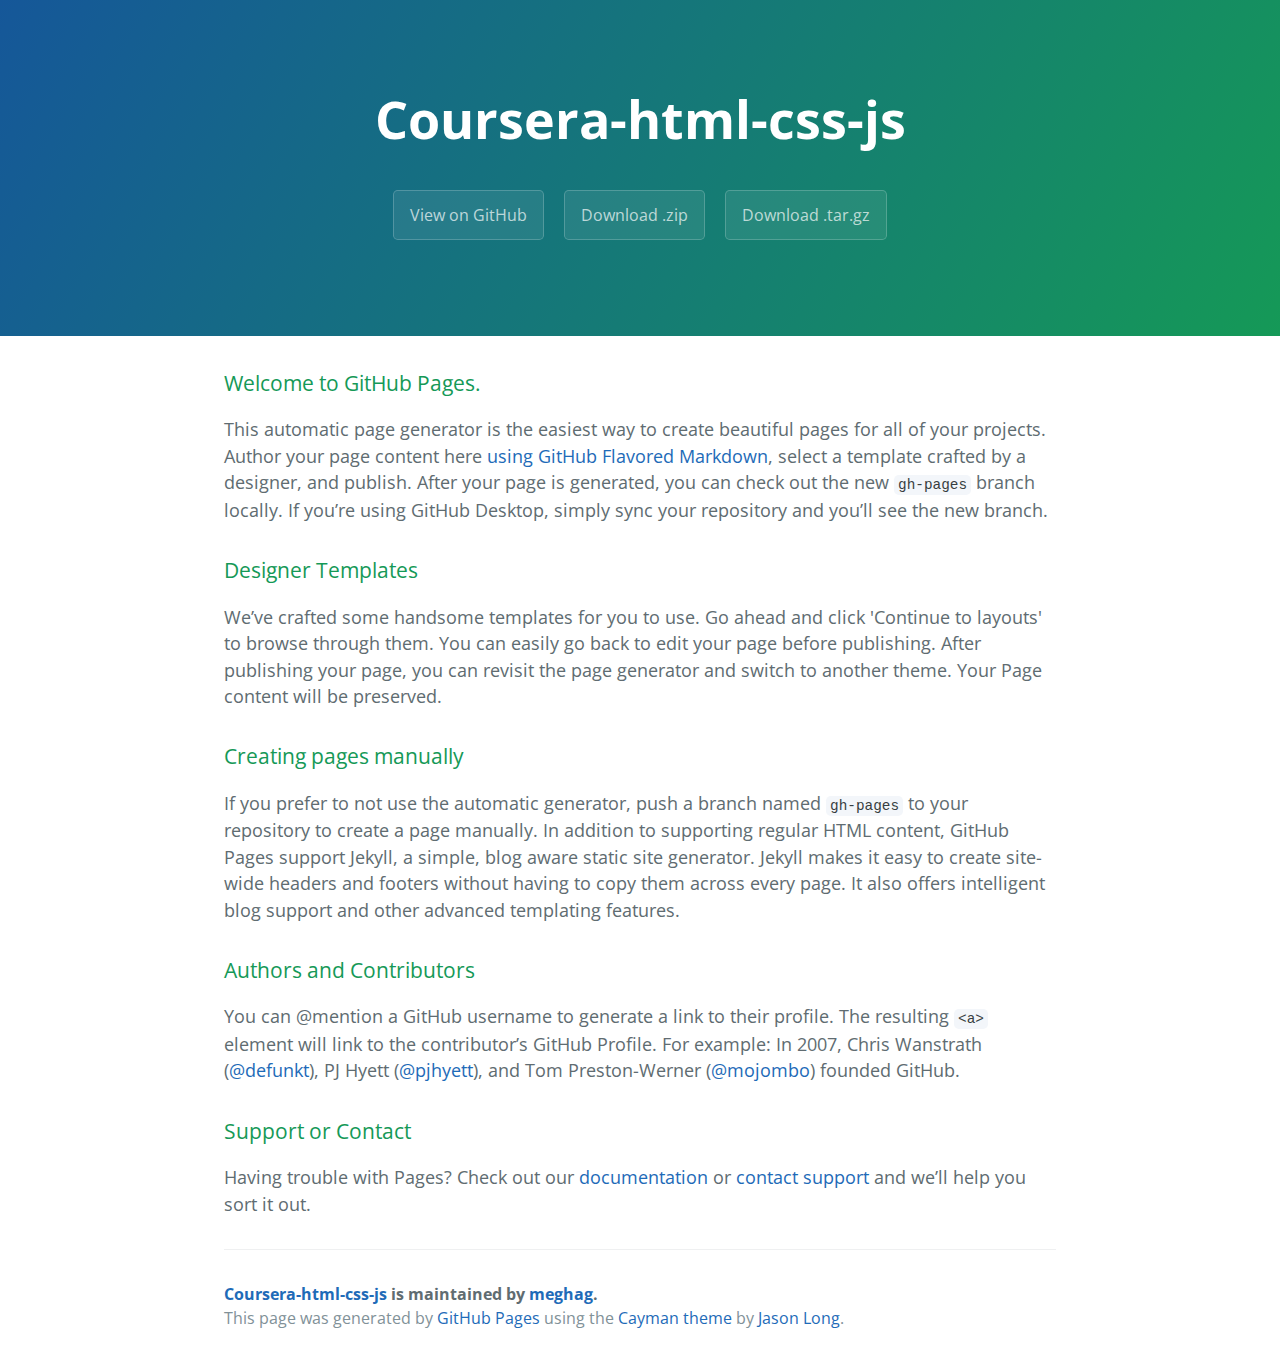
<file: index.html>
<!DOCTYPE html>
<html lang="en-us">
  <head>
    <meta charset="UTF-8">
    <title>Coursera-html-css-js by meghag</title>
    <meta name="viewport" content="width=device-width, initial-scale=1">
    <link rel="stylesheet" type="text/css" href="stylesheets/normalize.css" media="screen">
    <link href='https://fonts.googleapis.com/css?family=Open+Sans:400,700' rel='stylesheet' type='text/css'>
    <link rel="stylesheet" type="text/css" href="stylesheets/stylesheet.css" media="screen">
    <link rel="stylesheet" type="text/css" href="stylesheets/github-light.css" media="screen">
  </head>
  <body>
    <section class="page-header">
      <h1 class="project-name">Coursera-html-css-js</h1>
      <h2 class="project-tagline"></h2>
      <a href="https://github.com/meghag/coursera-html-css-js" class="btn">View on GitHub</a>
      <a href="https://github.com/meghag/coursera-html-css-js/zipball/master" class="btn">Download .zip</a>
      <a href="https://github.com/meghag/coursera-html-css-js/tarball/master" class="btn">Download .tar.gz</a>
    </section>

    <section class="main-content">
      <h3>
<a id="welcome-to-github-pages" class="anchor" href="#welcome-to-github-pages" aria-hidden="true"><span aria-hidden="true" class="octicon octicon-link"></span></a>Welcome to GitHub Pages.</h3>

<p>This automatic page generator is the easiest way to create beautiful pages for all of your projects. Author your page content here <a href="https://guides.github.com/features/mastering-markdown/">using GitHub Flavored Markdown</a>, select a template crafted by a designer, and publish. After your page is generated, you can check out the new <code>gh-pages</code> branch locally. If you’re using GitHub Desktop, simply sync your repository and you’ll see the new branch.</p>

<h3>
<a id="designer-templates" class="anchor" href="#designer-templates" aria-hidden="true"><span aria-hidden="true" class="octicon octicon-link"></span></a>Designer Templates</h3>

<p>We’ve crafted some handsome templates for you to use. Go ahead and click 'Continue to layouts' to browse through them. You can easily go back to edit your page before publishing. After publishing your page, you can revisit the page generator and switch to another theme. Your Page content will be preserved.</p>

<h3>
<a id="creating-pages-manually" class="anchor" href="#creating-pages-manually" aria-hidden="true"><span aria-hidden="true" class="octicon octicon-link"></span></a>Creating pages manually</h3>

<p>If you prefer to not use the automatic generator, push a branch named <code>gh-pages</code> to your repository to create a page manually. In addition to supporting regular HTML content, GitHub Pages support Jekyll, a simple, blog aware static site generator. Jekyll makes it easy to create site-wide headers and footers without having to copy them across every page. It also offers intelligent blog support and other advanced templating features.</p>

<h3>
<a id="authors-and-contributors" class="anchor" href="#authors-and-contributors" aria-hidden="true"><span aria-hidden="true" class="octicon octicon-link"></span></a>Authors and Contributors</h3>

<p>You can @mention a GitHub username to generate a link to their profile. The resulting <code>&lt;a&gt;</code> element will link to the contributor’s GitHub Profile. For example: In 2007, Chris Wanstrath (<a href="https://github.com/defunkt" class="user-mention">@defunkt</a>), PJ Hyett (<a href="https://github.com/pjhyett" class="user-mention">@pjhyett</a>), and Tom Preston-Werner (<a href="https://github.com/mojombo" class="user-mention">@mojombo</a>) founded GitHub.</p>

<h3>
<a id="support-or-contact" class="anchor" href="#support-or-contact" aria-hidden="true"><span aria-hidden="true" class="octicon octicon-link"></span></a>Support or Contact</h3>

<p>Having trouble with Pages? Check out our <a href="https://help.github.com/pages">documentation</a> or <a href="https://github.com/contact">contact support</a> and we’ll help you sort it out.</p>

      <footer class="site-footer">
        <span class="site-footer-owner"><a href="https://github.com/meghag/coursera-html-css-js">Coursera-html-css-js</a> is maintained by <a href="https://github.com/meghag">meghag</a>.</span>

        <span class="site-footer-credits">This page was generated by <a href="https://pages.github.com">GitHub Pages</a> using the <a href="https://github.com/jasonlong/cayman-theme">Cayman theme</a> by <a href="https://twitter.com/jasonlong">Jason Long</a>.</span>
      </footer>

    </section>

  
  </body>
</html>
</file>
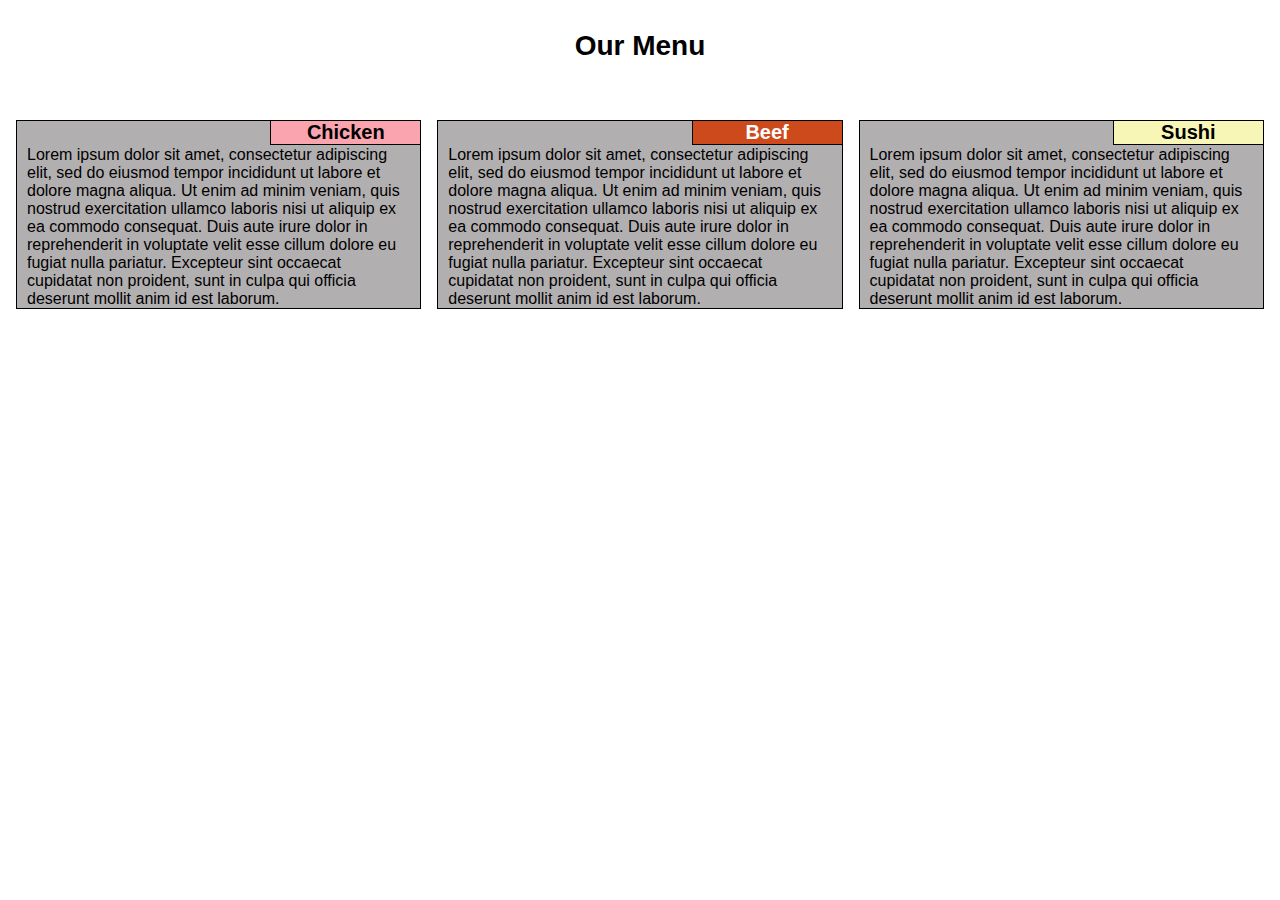
<file: module2-assignment/index.html>
<!DOCTYPE html>
<html>
<head>
	<title>Module 2 Assignment</title>
	<link rel="stylesheet" href="css/mod2styles.css">
</head>

<body>
	<div>
		<h1>Our Menu</h1>
		<section id="section1">
			<p>
				<span class="section_title">Chicken</span>
				Lorem ipsum dolor sit amet, consectetur adipiscing elit, sed do eiusmod tempor incididunt ut labore et dolore magna aliqua. Ut enim ad minim veniam, quis nostrud exercitation ullamco laboris nisi ut aliquip ex ea commodo consequat. Duis aute irure dolor in reprehenderit in voluptate velit esse cillum dolore eu fugiat nulla pariatur. Excepteur sint occaecat cupidatat non proident, sunt in culpa qui officia deserunt mollit anim id est laborum. 
			</p>
		</section>
		<section id="section2">
			<p>
				<span class="section_title">Beef</span>
				Lorem ipsum dolor sit amet, consectetur adipiscing elit, sed do eiusmod tempor incididunt ut labore et dolore magna aliqua. Ut enim ad minim veniam, quis nostrud exercitation ullamco laboris nisi ut aliquip ex ea commodo consequat. Duis aute irure dolor in reprehenderit in voluptate velit esse cillum dolore eu fugiat nulla pariatur. Excepteur sint occaecat cupidatat non proident, sunt in culpa qui officia deserunt mollit anim id est laborum. 
			</p>
		</section>
		<section id="section3">
			<p>
				<span class="section_title">Sushi</span>
				Lorem ipsum dolor sit amet, consectetur adipiscing elit, sed do eiusmod tempor incididunt ut labore et dolore magna aliqua. Ut enim ad minim veniam, quis nostrud exercitation ullamco laboris nisi ut aliquip ex ea commodo consequat. Duis aute irure dolor in reprehenderit in voluptate velit esse cillum dolore eu fugiat nulla pariatur. Excepteur sint occaecat cupidatat non proident, sunt in culpa qui officia deserunt mollit anim id est laborum. 
			</p>
		</section>
	</div>
</body>
</html>
</file>
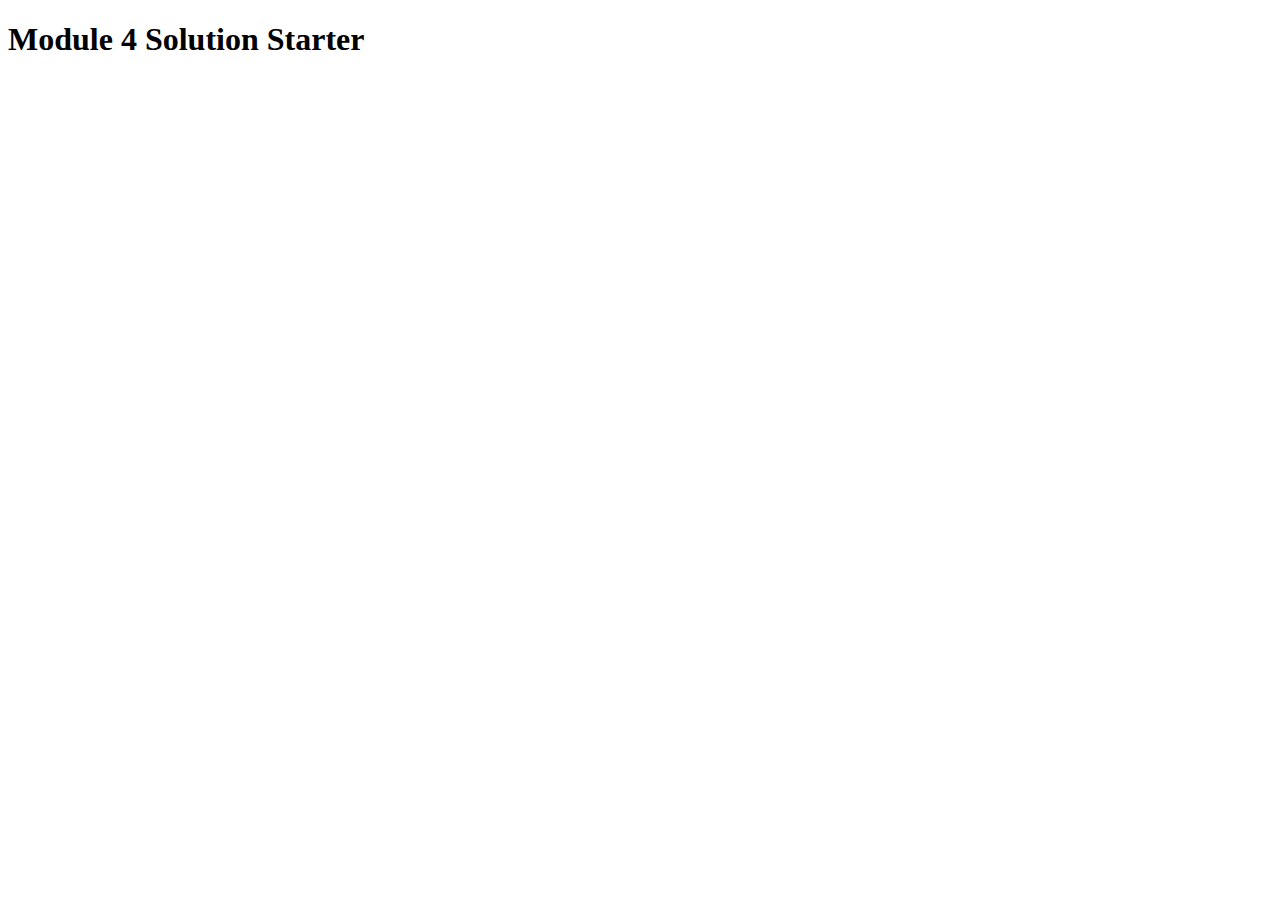
<file: module4-assignment/index.html>
<!DOCTYPE html>
<html>
<head>
  <meta charset="utf-8">
  <title>Module 4 Solution Starter</title>
  <script>
    var names = []; // DO NOT REMOVE
  </script>
  <script src="SpeakHello.js"></script>
  <script src="SpeakGoodBye.js"></script>
  <script src="script.js"></script>
</head>
<body>
  <h1>Module 4 Solution Starter</h1>
</body>
</html>
</file>
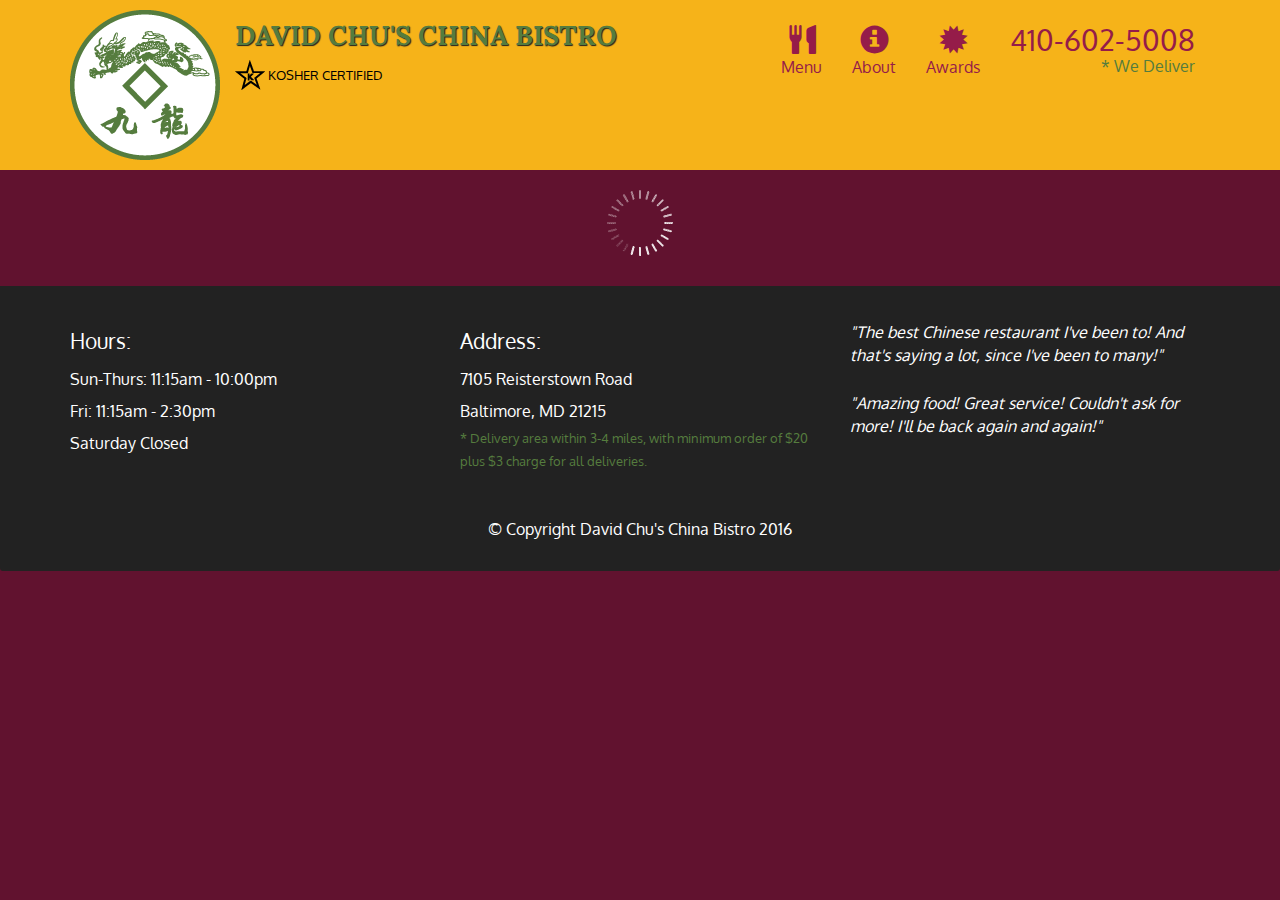
<file: module5-assignment/index.html>
<!doctype html>
<html lang="en">
  <head>
    <meta charset="utf-8">
    <meta http-equiv="X-UA-Compatible" content="IE=edge">
    <meta name="viewport" content="width=device-width, initial-scale=1">
    <title>David Chu's China Bistro</title>
    <link rel="stylesheet" href="css/bootstrap.min.css">
    <link rel="stylesheet" href="css/styles.css">
    <link href='https://fonts.googleapis.com/css?family=Oxygen:400,300,700' rel='stylesheet' type='text/css'>
    <link href='https://fonts.googleapis.com/css?family=Lora' rel='stylesheet' type='text/css'>
  </head>
<body>
  <header>
    <nav id="header-nav" class="navbar navbar-default">
      <div class="container">
        <div class="navbar-header">
          <a href="index.html" class="pull-left visible-md visible-lg">
            <div id="logo-img" alt="Logo image"></div>
          </a>

          <div class="navbar-brand">
            <a href="index.html"><h1>David Chu's China Bistro</h1></a>
            <p>
              <img src="images/star-k-logo.png" alt="Kosher certification">
              <span>Kosher Certified</span>
            </p>
          </div>

          <button id="navbarToggle" type="button" class="navbar-toggle collapsed" data-toggle="collapse" data-target="#collapsable-nav" aria-expanded="false">
            <span class="sr-only">Toggle navigation</span>
            <span class="icon-bar"></span>
            <span class="icon-bar"></span>
            <span class="icon-bar"></span>
          </button>
        </div>
        
        <div id="collapsable-nav" class="collapse navbar-collapse">
           <ul id="nav-list" class="nav navbar-nav navbar-right">
            <li id="navHomeButton" class="visible-xs active">
              <a href="index.html">
                <span class="glyphicon glyphicon-home"></span> Home</a>
            </li>
            <li id="navMenuButton">
              <a href="#" onclick="$dc.loadMenuCategories();">
                <span class="glyphicon glyphicon-cutlery"></span><br class="hidden-xs"> Menu</a>
            </li>
            <li>
              <a href="#">
                <span class="glyphicon glyphicon-info-sign"></span><br class="hidden-xs"> About</a>
            </li>
            <li>
              <a href="#">
                <span class="glyphicon glyphicon-certificate"></span><br class="hidden-xs"> Awards</a>
            </li>
            <li id="phone" class="hidden-xs">
              <a href="tel:410-602-5008">
                <span>410-602-5008</span></a><div>* We Deliver</div>
            </li>
          </ul><!-- #nav-list -->
        </div><!-- .collapse .navbar-collapse -->
      </div><!-- .container -->
    </nav><!-- #header-nav -->
  </header>

  <div id="call-btn" class="visible-xs">
    <a class="btn" href="tel:410-602-5008">
    <span class="glyphicon glyphicon-earphone"></span>
    410-602-5008
    </a>
  </div>
  <div id="xs-deliver" class="text-center visible-xs">* We Deliver</div>

  <div id="main-content" class="container"></div>

  <footer class="panel-footer">
    <div class="container">
      <div class="row">
        <section id="hours" class="col-sm-4">
          <span>Hours:</span><br>
          Sun-Thurs: 11:15am - 10:00pm<br>
          Fri: 11:15am - 2:30pm<br>
          Saturday Closed
          <hr class="visible-xs">
        </section>
        <section id="address" class="col-sm-4">
          <span>Address:</span><br>
          7105 Reisterstown Road<br>
          Baltimore, MD 21215
          <p>* Delivery area within 3-4 miles, with minimum order of $20 plus $3 charge for all deliveries.</p>
          <hr class="visible-xs">
        </section>
        <section id="testimonials" class="col-sm-4">
          <p>"The best Chinese restaurant I've been to! And that's saying a lot, since I've been to many!"</p>
          <p>"Amazing food! Great service! Couldn't ask for more! I'll be back again and again!"</p>
        </section>
      </div>
      <div class="text-center">&copy; Copyright David Chu's China Bistro 2016</div>
    </div>
  </footer>

  <!-- jQuery (Bootstrap JS plugins depend on it) -->
  <script src="js/jquery-2.1.4.min.js"></script>
  <script src="js/bootstrap.min.js"></script>
  <script src="js/ajax-utils.js"></script>
  <script src="js/script.js"></script>
</body>
</html>
</file>
<file: stylesheets/stylesheet.css>
* {
  box-sizing: border-box; }

body {
  padding: 0;
  margin: 0;
  font-family: "Open Sans", "Helvetica Neue", Helvetica, Arial, sans-serif;
  font-size: 16px;
  line-height: 1.5;
  color: #606c71; }

a {
  color: #1e6bb8;
  text-decoration: none; }
  a:hover {
    text-decoration: underline; }

.btn {
  display: inline-block;
  margin-bottom: 1rem;
  color: rgba(255, 255, 255, 0.7);
  background-color: rgba(255, 255, 255, 0.08);
  border-color: rgba(255, 255, 255, 0.2);
  border-style: solid;
  border-width: 1px;
  border-radius: 0.3rem;
  transition: color 0.2s, background-color 0.2s, border-color 0.2s; }
  .btn + .btn {
    margin-left: 1rem; }

.btn:hover {
  color: rgba(255, 255, 255, 0.8);
  text-decoration: none;
  background-color: rgba(255, 255, 255, 0.2);
  border-color: rgba(255, 255, 255, 0.3); }

@media screen and (min-width: 64em) {
  .btn {
    padding: 0.75rem 1rem; } }

@media screen and (min-width: 42em) and (max-width: 64em) {
  .btn {
    padding: 0.6rem 0.9rem;
    font-size: 0.9rem; } }

@media screen and (max-width: 42em) {
  .btn {
    display: block;
    width: 100%;
    padding: 0.75rem;
    font-size: 0.9rem; }
    .btn + .btn {
      margin-top: 1rem;
      margin-left: 0; } }

.page-header {
  color: #fff;
  text-align: center;
  background-color: #159957;
  background-image: linear-gradient(120deg, #155799, #159957); }

@media screen and (min-width: 64em) {
  .page-header {
    padding: 5rem 6rem; } }

@media screen and (min-width: 42em) and (max-width: 64em) {
  .page-header {
    padding: 3rem 4rem; } }

@media screen and (max-width: 42em) {
  .page-header {
    padding: 2rem 1rem; } }

.project-name {
  margin-top: 0;
  margin-bottom: 0.1rem; }

@media screen and (min-width: 64em) {
  .project-name {
    font-size: 3.25rem; } }

@media screen and (min-width: 42em) and (max-width: 64em) {
  .project-name {
    font-size: 2.25rem; } }

@media screen and (max-width: 42em) {
  .project-name {
    font-size: 1.75rem; } }

.project-tagline {
  margin-bottom: 2rem;
  font-weight: normal;
  opacity: 0.7; }

@media screen and (min-width: 64em) {
  .project-tagline {
    font-size: 1.25rem; } }

@media screen and (min-width: 42em) and (max-width: 64em) {
  .project-tagline {
    font-size: 1.15rem; } }

@media screen and (max-width: 42em) {
  .project-tagline {
    font-size: 1rem; } }

.main-content :first-child {
  margin-top: 0; }
.main-content img {
  max-width: 100%; }
.main-content h1, .main-content h2, .main-content h3, .main-content h4, .main-content h5, .main-content h6 {
  margin-top: 2rem;
  margin-bottom: 1rem;
  font-weight: normal;
  color: #159957; }
.main-content p {
  margin-bottom: 1em; }
.main-content code {
  padding: 2px 4px;
  font-family: Consolas, "Liberation Mono", Menlo, Courier, monospace;
  font-size: 0.9rem;
  color: #383e41;
  background-color: #f3f6fa;
  border-radius: 0.3rem; }
.main-content pre {
  padding: 0.8rem;
  margin-top: 0;
  margin-bottom: 1rem;
  font: 1rem Consolas, "Liberation Mono", Menlo, Courier, monospace;
  color: #567482;
  word-wrap: normal;
  background-color: #f3f6fa;
  border: solid 1px #dce6f0;
  border-radius: 0.3rem; }
  .main-content pre > code {
    padding: 0;
    margin: 0;
    font-size: 0.9rem;
    color: #567482;
    word-break: normal;
    white-space: pre;
    background: transparent;
    border: 0; }
.main-content .highlight {
  margin-bottom: 1rem; }
  .main-content .highlight pre {
    margin-bottom: 0;
    word-break: normal; }
.main-content .highlight pre, .main-content pre {
  padding: 0.8rem;
  overflow: auto;
  font-size: 0.9rem;
  line-height: 1.45;
  border-radius: 0.3rem; }
.main-content pre code, .main-content pre tt {
  display: inline;
  max-width: initial;
  padding: 0;
  margin: 0;
  overflow: initial;
  line-height: inherit;
  word-wrap: normal;
  background-color: transparent;
  border: 0; }
  .main-content pre code:before, .main-content pre code:after, .main-content pre tt:before, .main-content pre tt:after {
    content: normal; }
.main-content ul, .main-content ol {
  margin-top: 0; }
.main-content blockquote {
  padding: 0 1rem;
  margin-left: 0;
  color: #819198;
  border-left: 0.3rem solid #dce6f0; }
  .main-content blockquote > :first-child {
    margin-top: 0; }
  .main-content blockquote > :last-child {
    margin-bottom: 0; }
.main-content table {
  display: block;
  width: 100%;
  overflow: auto;
  word-break: normal;
  word-break: keep-all; }
  .main-content table th {
    font-weight: bold; }
  .main-content table th, .main-content table td {
    padding: 0.5rem 1rem;
    border: 1px solid #e9ebec; }
.main-content dl {
  padding: 0; }
  .main-content dl dt {
    padding: 0;
    margin-top: 1rem;
    font-size: 1rem;
    font-weight: bold; }
  .main-content dl dd {
    padding: 0;
    margin-bottom: 1rem; }
.main-content hr {
  height: 2px;
  padding: 0;
  margin: 1rem 0;
  background-color: #eff0f1;
  border: 0; }

@media screen and (min-width: 64em) {
  .main-content {
    max-width: 64rem;
    padding: 2rem 6rem;
    margin: 0 auto;
    font-size: 1.1rem; } }

@media screen and (min-width: 42em) and (max-width: 64em) {
  .main-content {
    padding: 2rem 4rem;
    font-size: 1.1rem; } }

@media screen and (max-width: 42em) {
  .main-content {
    padding: 2rem 1rem;
    font-size: 1rem; } }

.site-footer {
  padding-top: 2rem;
  margin-top: 2rem;
  border-top: solid 1px #eff0f1; }

.site-footer-owner {
  display: block;
  font-weight: bold; }

.site-footer-credits {
  color: #819198; }

@media screen and (min-width: 64em) {
  .site-footer {
    font-size: 1rem; } }

@media screen and (min-width: 42em) and (max-width: 64em) {
  .site-footer {
    font-size: 1rem; } }

@media screen and (max-width: 42em) {
  .site-footer {
    font-size: 0.9rem; } }
</file>
<file: stylesheets/github-light.css>
/*
The MIT License (MIT)

Copyright (c) 2016 GitHub, Inc.

Permission is hereby granted, free of charge, to any person obtaining a copy
of this software and associated documentation files (the "Software"), to deal
in the Software without restriction, including without limitation the rights
to use, copy, modify, merge, publish, distribute, sublicense, and/or sell
copies of the Software, and to permit persons to whom the Software is
furnished to do so, subject to the following conditions:

The above copyright notice and this permission notice shall be included in all
copies or substantial portions of the Software.

THE SOFTWARE IS PROVIDED "AS IS", WITHOUT WARRANTY OF ANY KIND, EXPRESS OR
IMPLIED, INCLUDING BUT NOT LIMITED TO THE WARRANTIES OF MERCHANTABILITY,
FITNESS FOR A PARTICULAR PURPOSE AND NONINFRINGEMENT. IN NO EVENT SHALL THE
AUTHORS OR COPYRIGHT HOLDERS BE LIABLE FOR ANY CLAIM, DAMAGES OR OTHER
LIABILITY, WHETHER IN AN ACTION OF CONTRACT, TORT OR OTHERWISE, ARISING FROM,
OUT OF OR IN CONNECTION WITH THE SOFTWARE OR THE USE OR OTHER DEALINGS IN THE
SOFTWARE.

*/

.pl-c /* comment */ {
  color: #969896;
}

.pl-c1 /* constant, variable.other.constant, support, meta.property-name, support.constant, support.variable, meta.module-reference, markup.raw, meta.diff.header */,
.pl-s .pl-v /* string variable */ {
  color: #0086b3;
}

.pl-e /* entity */,
.pl-en /* entity.name */ {
  color: #795da3;
}

.pl-smi /* variable.parameter.function, storage.modifier.package, storage.modifier.import, storage.type.java, variable.other */,
.pl-s .pl-s1 /* string source */ {
  color: #333;
}

.pl-ent /* entity.name.tag */ {
  color: #63a35c;
}

.pl-k /* keyword, storage, storage.type */ {
  color: #a71d5d;
}

.pl-s /* string */,
.pl-pds /* punctuation.definition.string, string.regexp.character-class */,
.pl-s .pl-pse .pl-s1 /* string punctuation.section.embedded source */,
.pl-sr /* string.regexp */,
.pl-sr .pl-cce /* string.regexp constant.character.escape */,
.pl-sr .pl-sre /* string.regexp source.ruby.embedded */,
.pl-sr .pl-sra /* string.regexp string.regexp.arbitrary-repitition */ {
  color: #183691;
}

.pl-v /* variable */ {
  color: #ed6a43;
}

.pl-id /* invalid.deprecated */ {
  color: #b52a1d;
}

.pl-ii /* invalid.illegal */ {
  color: #f8f8f8;
  background-color: #b52a1d;
}

.pl-sr .pl-cce /* string.regexp constant.character.escape */ {
  font-weight: bold;
  color: #63a35c;
}

.pl-ml /* markup.list */ {
  color: #693a17;
}

.pl-mh /* markup.heading */,
.pl-mh .pl-en /* markup.heading entity.name */,
.pl-ms /* meta.separator */ {
  font-weight: bold;
  color: #1d3e81;
}

.pl-mq /* markup.quote */ {
  color: #008080;
}

.pl-mi /* markup.italic */ {
  font-style: italic;
  color: #333;
}

.pl-mb /* markup.bold */ {
  font-weight: bold;
  color: #333;
}

.pl-md /* markup.deleted, meta.diff.header.from-file */ {
  color: #bd2c00;
  background-color: #ffecec;
}

.pl-mi1 /* markup.inserted, meta.diff.header.to-file */ {
  color: #55a532;
  background-color: #eaffea;
}

.pl-mdr /* meta.diff.range */ {
  font-weight: bold;
  color: #795da3;
}

.pl-mo /* meta.output */ {
  color: #1d3e81;
}
</file>
<file: module2-assignment/css/mod2styles.css>
/* base styles */

* {
	box-sizing: border-box;
	font-family: Helvetica, Arial, sans-serif;

}

h1 {
	text-align: center;
	font-size: 1.75em; /*28px;*/
	margin-top: 30px;
	margin-bottom: 50px;
}

section {
/*	border: 1px solid red; */
	margin: 0px;
	padding: 8px;	
}

section p {
	padding: 25px 10px 0px;
	border: 1px solid black;
	position: relative;
	background-color: #B2AFB0;
	margin: 0px;
}

.section_title {
	position: absolute;
	top: 0px;
	right: 0px;
	background-color: #F2ECB1;
	border-left: 1px solid black;
	border-bottom: 1px solid black;
	width: 150px;
	text-align: center;
	font-weight: bold;
	font-size: 1.25em;
}

#section1 .section_title {
	background-color: #F9A4AE;
}

#section2 .section_title {
	background-color: #CD4A1D;
	color: white;
}

#section3 .section_title {
	background-color: #F8F6B6;
}

/* Large screens (Desktop) - 992px and above */
@media (min-width: 992px) {
	section {
		width: 33.33%;
		float: left;
	}
}

/* Medium screens (Tablet) - 768px to 991px */
@media (min-width: 768px) and (max-width: 991px) {
	#section1, #section2 {
		width: 50%;
		float: left;
	}

	#section3 {
		clear: left;
	}
}

/* Small screens (Mobile) - 767px or less */
@media (max-width: 767px) {
	
}
</file>
<file: module5-assignment/css/styles.css>
body {
  font-size: 16px;
  color: #fff;
  background-color: #61122f;
  font-family: 'Oxygen', sans-serif;
}

/** HEADER **/
#header-nav {
  background-color: #f6b319;
  border-radius: 0;
  border: 0;
}

#logo-img {
  background: url('../images/restaurant-logo_large.png') no-repeat;
  width: 150px;
  height: 150px;
  margin: 10px 15px 10px 0;
}

.navbar-brand {
  padding-top: 25px;
}
.navbar-brand h1 { /* Restaurant name */
  font-family: 'Lora', serif;
  color: #557c3e;
  font-size: 1.5em;
  text-transform: uppercase;
  font-weight: bold;
  text-shadow: 1px 1px 1px #222;
  margin-top: 0;
  margin-bottom: 0;
  line-height: .75;
}
.navbar-brand a:hover, .navbar-brand a:focus {
  text-decoration: none;
}
.navbar-brand p { /* Kosher cert */
  color: #000;
  text-transform: uppercase;
  font-size: .7em;
  margin-top: 15px;
}
.navbar-brand p span { /* Star-K */
  vertical-align: middle;
}

#nav-list {
  margin-top: 10px;
}
#nav-list a {
  color: #951C49;
  text-align: center;
}
#nav-list a:hover {
  background: #E7E7E7;
}
#nav-list a span {
  font-size: 1.8em;
}

#phone {
  margin-top: 5px;
}
#phone a { /* Phone number */
  text-align: right;
  padding-bottom: 0;
}
#phone div { /* We Deliver */
  color: #557c3e;
  text-align: right;
  padding-right: 15px;
}

.navbar-header button.navbar-toggle, .navbar-header .icon-bar {
  border: 1px solid #61122f;
}
.navbar-header button.navbar-toggle {
  clear: both;
  margin-top: -30px;
}
/* END HEADER */

/* FOOTER */
.panel-footer {
  margin-top: 30px;
  padding-top: 35px;
  padding-bottom: 30px;
  background-color: #222;
  border-top: 0;
}
.panel-footer div.row {
  margin-bottom: 35px;
}
#hours, #address {
  line-height: 2;
}
#hours > span, #address > span {
  font-size: 1.3em;
}
#address p {
  color: #557c3e;
  font-size: .8em;
  line-height: 1.8;
}
#testimonials {
  font-style: italic;
}
#testimonials p:nth-child(2) {
  margin-top: 25px;
}
/* END FOOTER */



/* HOME PAGE */
.container .jumbotron {
  box-shadow: 0 0 50px #3F0C1F;
  border: 2px solid #3F0C1F;
}

#menu-tile, #specials-tile, #map-tile {
  height: 250px;
  width: 100%;
  margin-bottom: 15px;
  position: relative;
  border: 2px solid #3F0C1F;
  overflow: hidden;
}
#menu-tile:hover, #specials-tile:hover, #map-tile:hover {
  box-shadow: 0 1px 5px 1px #cccccc;
}
#menu-tile {
  background: url('../images/menu-tile.jpg') no-repeat;
  background-position: center;
}
#specials-tile {
  background: url('../images/specials-tile.jpg') no-repeat;
  background-position: center;
}
#menu-tile span, #specials-tile span, #map-tile span {
  position: absolute;
  bottom: 0;
  right: 0;
  width: 100%;
  text-align: center;
  font-size: 1.6em;
  text-transform: uppercase;
  background-color: #000;
  color: #fff;
  opacity: .8;
}
/* END HOME PAGE */

/* MENU CATEGORIES PAGE */
.category-tile { 
  position: relative;
  border: 2px solid #3F0C1F;
  overflow: hidden;
  width: 200px;
  height: 200px;
  margin: 0 auto 15px;
}
.category-tile span {
  position: absolute;
  bottom: 0;
  right: 0;
  width: 100%;
  text-align: center;
  font-size: 1.2em;
  text-transform: uppercase;
  background-color: #000;
  color: #fff;
  opacity: .8;
}
.category-tile:hover {
  box-shadow: 0 1px 5px 1px #cccccc;
}

#menu-categories-title + div {
  margin-bottom: 50px;
}
/* END MENU CATEGORIES PAGE */

/* SINGLE CATEGORY PAGE */
.menu-item-tile {
  margin-bottom: 25px;
}
.menu-item-tile hr {
  width: 80%;
}
.menu-item-tile .menu-item-price {
  font-size: 1.1em;
  text-align: right;
  margin-top: -15px;
  margin-right: -15px;
}
.menu-item-tile .menu-item-price span {
  font-size: .6em;
}
.menu-item-photo {
  position: relative;
  border: 2px solid #3F0C1F; 
  overflow: hidden;
  padding: 0;
  margin-right: -15px;
  margin-left: auto;
  margin-bottom: 20px;
  max-width: 250px;
}
.menu-item-photo div {
  position: absolute;
  bottom: 0;
  right: 0;
  width: 80px;
  background-color: #557c3e;
  text-align: center;
}
.menu-item-description {
  padding-right: 30px;
}
h3.menu-item-title {
  margin: 0 0 10px;
}
.menu-item-details {
  font-size: .9em;
  font-style: italic;
}
/* END SINGLE CATEGORY PAGE */


/********** Large devices only **********/
@media (min-width: 1200px) {
  .container .jumbotron {
    background: url('../images/jumbotron_1200.jpg') no-repeat;
    height: 675px;
  }
}

/********** Medium devices only **********/
@media (min-width: 992px) and (max-width: 1199px) {
  /* Header */
  #logo-img {
    background: url('../images/restaurant-logo_medium.png') no-repeat;
    width: 100px;
    height: 100px;
    margin: 5px 5px 5px 0;
  }
  /* End Header */

  /* Home Page */
  .container .jumbotron {
    background: url('../images/jumbotron_992.jpg') no-repeat;
    height: 558px;
  }
  /* End Home Page */
}

/********** Small devices only **********/
@media (min-width: 768px) and (max-width: 991px) {
  /* Home Page */
  .container .jumbotron {
    background: url('../images/jumbotron_768.jpg') no-repeat;
    height: 432px;
  }
  /* End Home Page */
}

/********** Extra small devices only **********/
@media (max-width: 767px) {
  /* Header */
  .navbar-brand {
    padding-top: 10px;
    height: 80px;
  }
  .navbar-brand h1 { /* Restaurant name */
    padding-top: 10px;
    font-size: 5vw; /* 1vw = 1% of viewport width */
  }
  .navbar-brand p { /* Kosher cert */
    font-size: .6em;
    margin-top: 12px;
  }
  .navbar-brand p img { /* Star-K */
    height: 20px;
  }

  #collapsable-nav a { /* Collapsed nav menu text */
    font-size: 1.2em;
  }
  #collapsable-nav a span { /* Collapsed nav menu glyph */
    font-size: 1em;
    margin-right: 5px;
  }

  #call-btn > a {
    font-size: 1.5em;
    display: block;
    margin: 0 20px;
    padding: 10px;
    border: 2px solid #fff;
    background-color: #f6b319;
    color: #951c49;
  }
  #xs-deliver {
    margin-top: 5px;
    font-size: .7em;
    letter-spacing: .1em;
    text-transform: uppercase;
  }
  /* End Header */

  /* Footer */
  .panel-footer section {
    margin-bottom: 30px;
    text-align: center;
  }
  .panel-footer section:nth-child(3) {
    margin-bottom: 0; /* margin already exists on the whole row */
  }
  .panel-footer section hr {
    width: 50%;
  }
  /* End Footer */

  /* Home Page */
  .container .jumbotron {
    margin-top: 30px;
    padding: 0;
  }
  #menu-tile, #specials-tile {
    width: 360px;
    margin: 0 auto 15px;
  }

  .menu-item-photo {
    margin-right: auto;
  }
  .menu-item-tile .menu-item-price {
    text-align: center;
  }
  .menu-item-description {
    text-align: center;;
  }
}


/********** Super extra small devices Only :-) (e.g., iPhone 4) **********/
@media (max-width: 479px) {
  /* Header */
  .navbar-brand h1 { /* Restaurant name */
    padding-top: 5px;
    font-size: 6vw;
  }
  /* End Header */
  
  /* Home page */
  #menu-tile, #specials-tile {
    width: 280px;
    margin: 0 auto 15px;
  }

  .col-xxs-12 {
    position: relative;
    min-height: 1px;
    padding-right: 15px;
    padding-left: 15px;
    float: left;
    width: 100%;
  }
}
</file>
